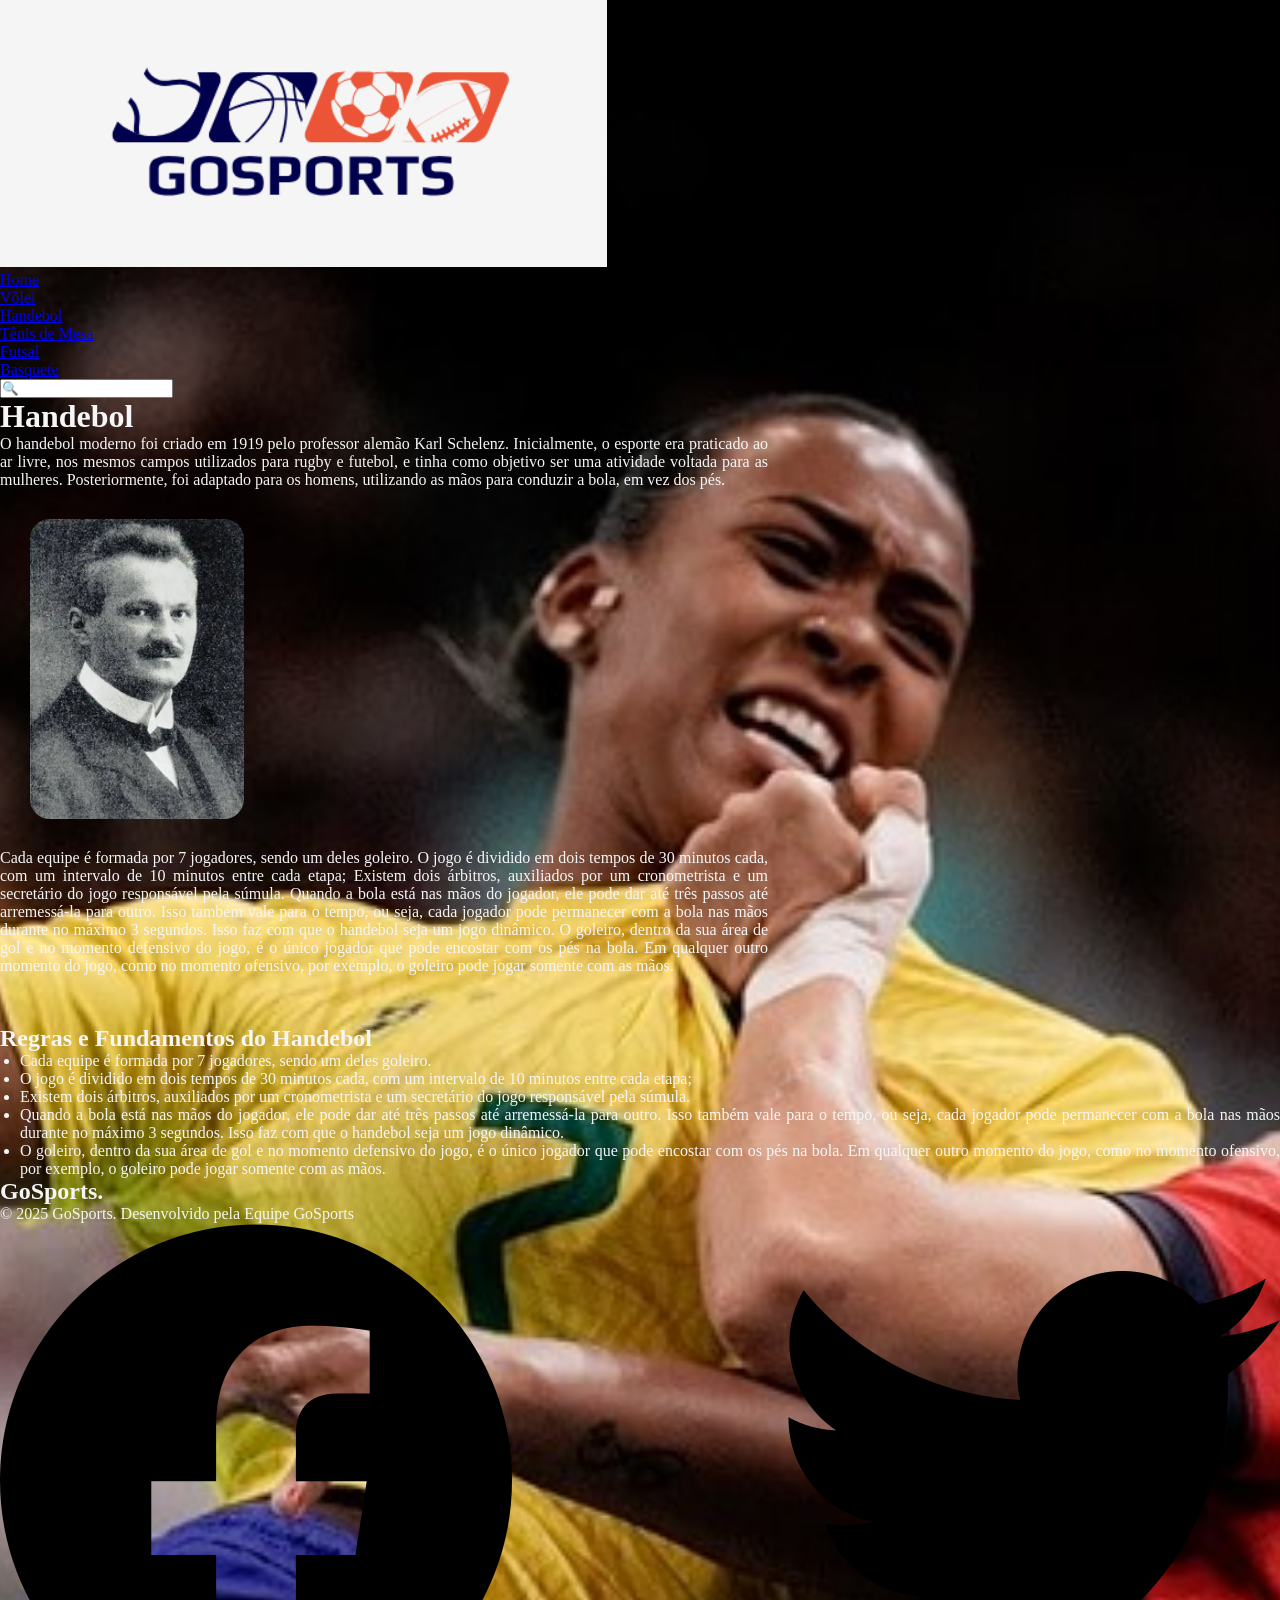
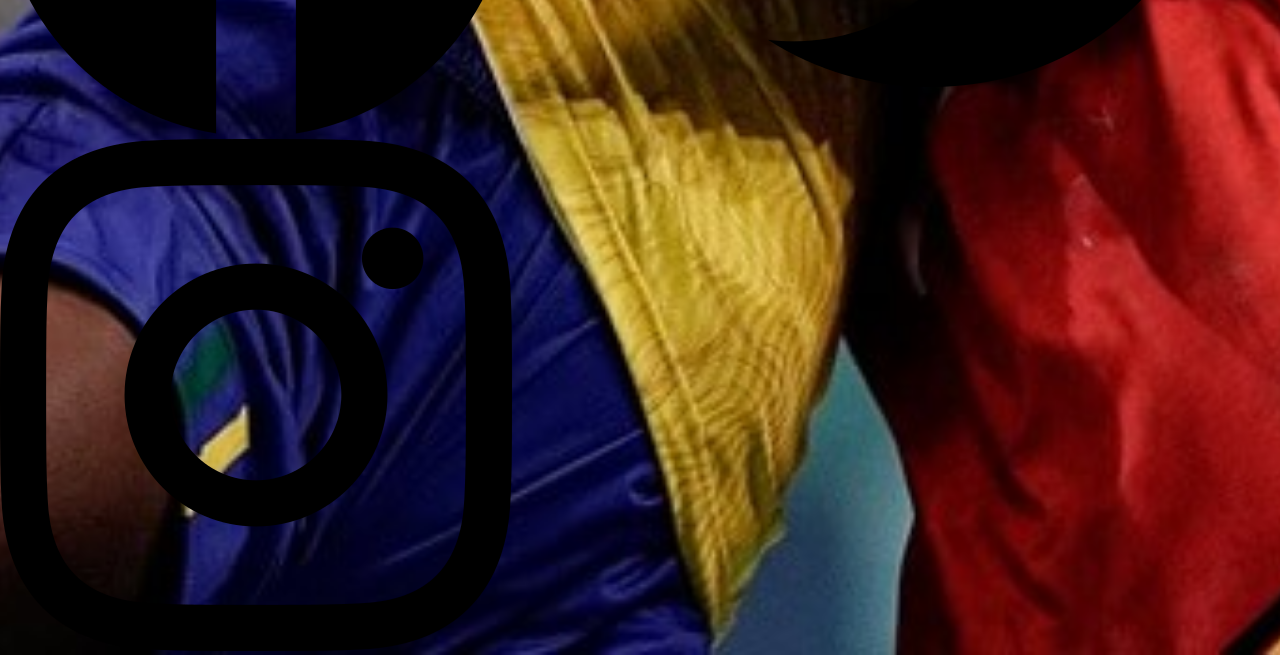
<file: index.html>
<!DOCTYPE html>
<html lang="en">
<head>
    <meta charset="UTF-8">
    <meta name="viewport" content="width=device-width, initial-scale=1.0">
    <link rel="stylesheet" href="assets/css/sltyles.css">
    <title>Projeto Final</title>
</head>
<body>
    <header> 
 <div class="logo">
      <img src="assets/css/img/Logo.png" alt="Logo GoSports">
    </div>
    <ul class="menu">
     <li><a href="#">Home</a></li>
       <li><a href="#">Vôlei</a></li>
      <li><a href="#" class="active">Handebol</a></li>
    <li><a href="#">Tênis de Mesa</a></li>
     <li><a href="#">Futsal</a></li>
       <li><a href="#">Basquete</a></li>
    
    </ul>
    <div class="search">
      <input type="text" placeholder="🔍">
        </header>
        <div class="Flitro"></div>
<div class="Hand">
            <h1>Handebol</h1>
             <p>O handebol moderno foi criado em 1919 pelo professor alemão Karl Schelenz.
                Inicialmente, o esporte era praticado ao ar livre, nos mesmos campos utilizados para
                rugby e futebol, e tinha como objetivo ser uma atividade voltada para as mulheres.
                Posteriormente, foi adaptado para os homens, utilizando as mãos para conduzir a bola, em vez dos pés.
</div>

<div class="img_hand">
    <img src="assets/css/img/imagem karl s..webp" alt="criador ">

</div>
<div class="escrita">
    <p>Cada equipe é formada por 7 jogadores, sendo um deles goleiro.
O jogo é dividido em dois tempos de 30 minutos cada, com um intervalo de 10 minutos entre cada etapa;
Existem dois árbitros, auxiliados por um cronometrista e um secretário do jogo responsável pela súmula.
Quando a bola está nas mãos do jogador, ele pode dar até três passos até arremessá-la para outro. Isso também vale para o tempo, ou seja, cada jogador pode permanecer com a bola nas mãos durante no máximo 3 segundos. Isso faz com que o handebol seja um jogo dinâmico.
O goleiro, dentro da sua área de gol e no momento defensivo do jogo, é o único jogador que pode encostar com os pés na bola. Em qualquer outro momento do jogo, como no momento ofensivo, por exemplo, o goleiro pode jogar somente com as mãos.</p>


<div class="Regras"> 
    <h2>Regras e Fundamentos do Handebol</h2>
<ul>
    <li>Cada equipe é formada por 7 jogadores, sendo um deles goleiro. </li>
    <li>O jogo é dividido em dois tempos de 30 minutos cada, com um intervalo de 10 minutos entre cada etapa;</li>
    <li>Existem dois árbitros, auxiliados por um cronometrista e um secretário do jogo responsável pela súmula.</li>
    <li>Quando a bola está nas mãos do jogador, ele pode dar até três passos até arremessá-la para outro. Isso também vale para o tempo, ou seja, cada jogador pode permanecer com a bola nas mãos durante no máximo 3 segundos. Isso faz com que o handebol seja um jogo dinâmico.</li>
    <li>O goleiro, dentro da sua área de gol e no momento defensivo do jogo, é o único jogador que pode encostar com os pés na bola. Em qualquer outro momento do jogo, como no momento ofensivo, por exemplo, o goleiro pode jogar somente com as mãos.</li>
</ul>
</div>

<footer>
  <div class="footer-top">
    <h2>GoSports<span class="dot">.</span></h2>
  </div>

  <div class="footer-bottom">
    <p>© 2025 GoSports. Desenvolvido pela Equipe GoSports</p>
    <div class="social">
      <img src="assets/css/img/facebook.png" alt="Facebook">
      <img src="assets/css/img/twitter.png" alt="Twitter">
      <img src="assets/css/img/instagram.png" alt="Instagram">
    </div>
  </div>
</footer>

</body>
</html>
</file>
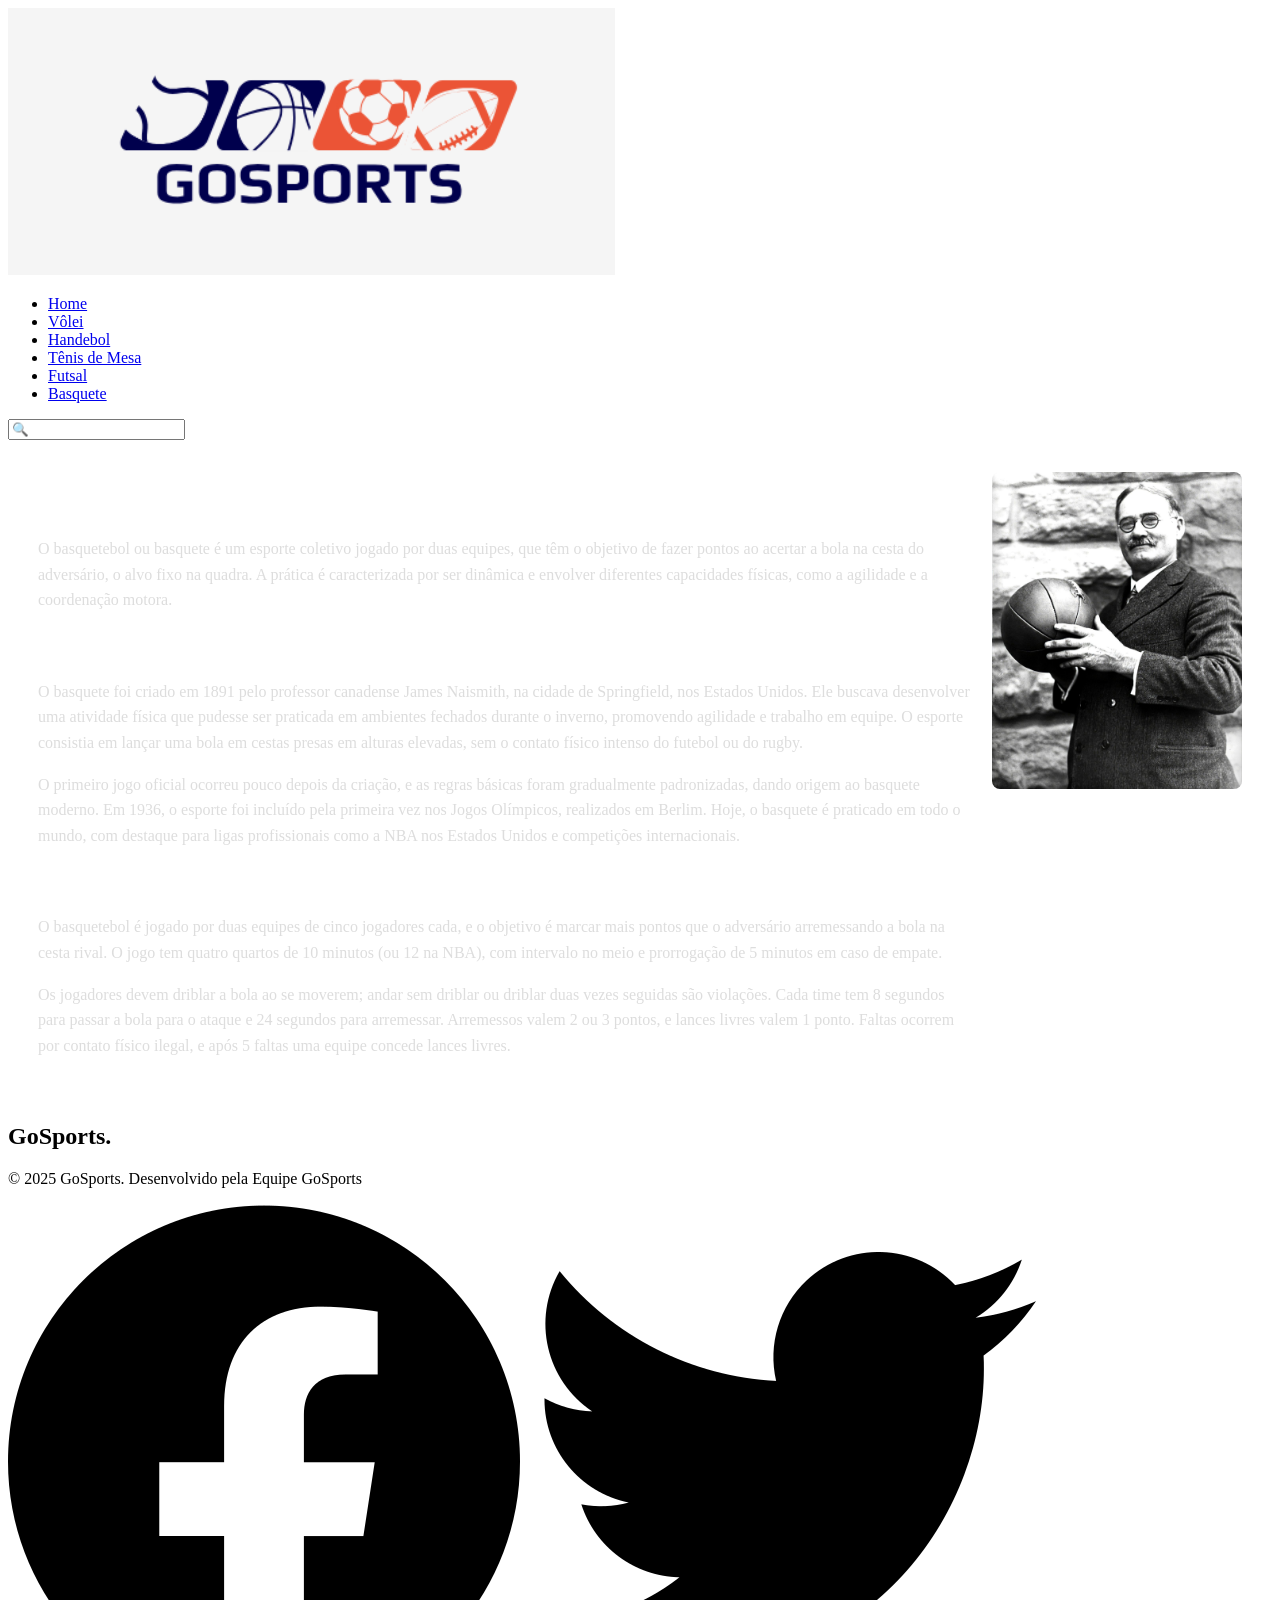
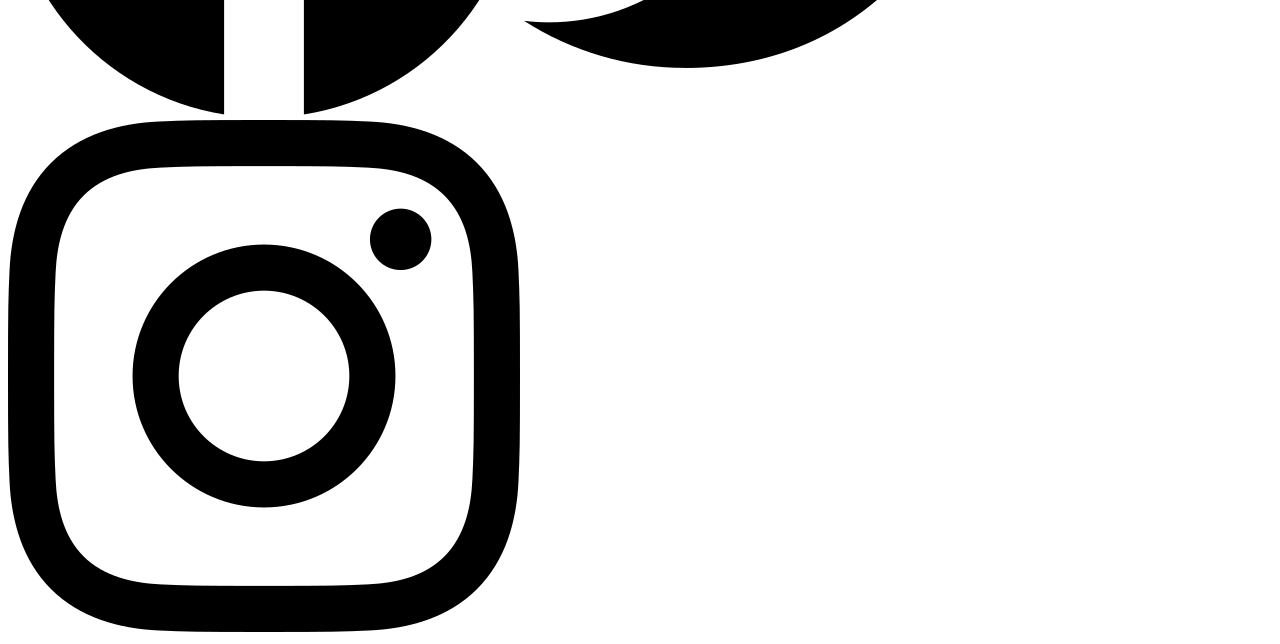
<file: basquete.html>
<!DOCTYPE html>
<html lang="pt-BR">
<head>
  <meta charset="UTF-8">
  <meta name="viewport" content="width=device-width, initial-scale=1.0">
  <title>basquete</title>
  <link rel="stylesheet" href="assets/css/basquete.css">
</head>
<body>
    <nav>
    <div class="logo">
      <img src="assets/img/Logo.png" alt="Logo">
    </div>
    <ul class="menu">
      <li><a href="#">Home</a></li>
      <li><a href="#">Vôlei</a></li>
      <li><a href="#">Handebol</a></li>
      <li><a href="#">Tênis de Mesa</a></li>
      <li><a href="#">Futsal</a></li>
      <li><a href="#" class="active">Basquete</a></li>
    </ul>
    <div class="search">
      <input type="text" placeholder="🔍">
    </div>
  </nav>

  <main>
    <div class="conteudo">
      <div class="texto">
        <h2>O que é o basquete</h2>
        <p>
          O basquetebol ou basquete é um esporte coletivo jogado por duas equipes, que têm o objetivo de fazer pontos ao acertar a bola na cesta do adversário, o alvo fixo na quadra. A prática é caracterizada por ser dinâmica e envolver diferentes capacidades físicas, como a agilidade e a coordenação motora.
        </p>

        <h2>História do esporte</h2>
        <p>
          O basquete foi criado em 1891 pelo professor canadense James Naismith, na cidade de Springfield, nos Estados Unidos. Ele buscava desenvolver uma atividade física que pudesse ser praticada em ambientes fechados durante o inverno, promovendo agilidade e trabalho em equipe. O esporte consistia em lançar uma bola em cestas presas em alturas elevadas, sem o contato físico intenso do futebol ou do rugby.
        </p>
        <p>
          O primeiro jogo oficial ocorreu pouco depois da criação, e as regras básicas foram gradualmente padronizadas, dando origem ao basquete moderno. Em 1936, o esporte foi incluído pela primeira vez nos Jogos Olímpicos, realizados em Berlim. Hoje, o basquete é praticado em todo o mundo, com destaque para ligas profissionais como a NBA nos Estados Unidos e competições internacionais.
        </p>

        <h2>Regras do basquete</h2>
        <p>
          O basquetebol é jogado por duas equipes de cinco jogadores cada, e o objetivo é marcar mais pontos que o adversário arremessando a bola na cesta rival. O jogo tem quatro quartos de 10 minutos (ou 12 na NBA), com intervalo no meio e prorrogação de 5 minutos em caso de empate.
        </p>
        <p>
          Os jogadores devem driblar a bola ao se moverem; andar sem driblar ou driblar duas vezes seguidas são violações. Cada time tem 8 segundos para passar a bola para o ataque e 24 segundos para arremessar. Arremessos valem 2 ou 3 pontos, e lances livres valem 1 ponto. Faltas ocorrem por contato físico ilegal, e após 5 faltas uma equipe concede lances livres.
        </p>
      </div>

      <div class="imagem">
        <img src="assets/img/cara do basquete.jpg" alt="criador">
      </div>
    </div>
  </main>
   <footer>
  <div class="footer-top">
    <h2>GoSports<span class="dot">.</span></h2>
  </div>

  <div class="footer-bottom">
    <p>© 2025 GoSports. Desenvolvido pela Equipe GoSports</p>
    <div class="social">
      <img src="assets/img/facebook.png" alt="Facebook">
      <img src="assets/img/twitter.png" alt="Twitter">
      <img src="assets/img/instagram.png" alt="Instagram">
    </div>
  </div>
</footer>
</body>
</html>
</file>
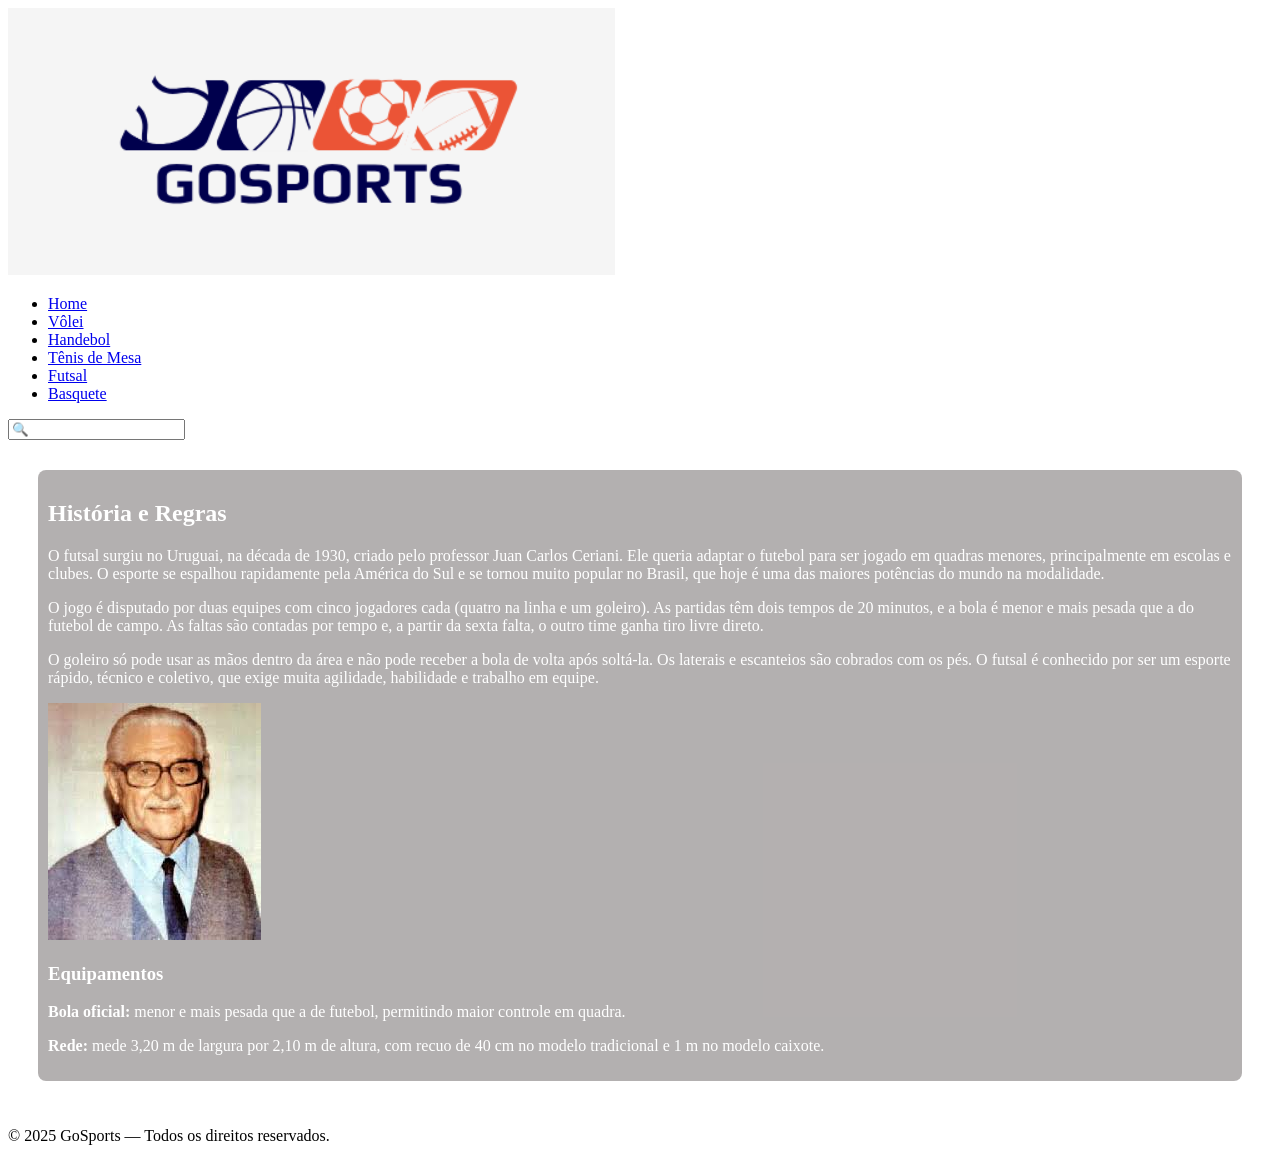
<file: futsal.html>
<!DOCTYPE html>
<html lang="pt-br">
<head>
  <meta charset="UTF-8" />
  <meta name="viewport" content="width=device-width, initial-scale=1.0" />
  <title>GoSports</title>
  <link rel="stylesheet" href="assets/css/Futsal.css" />
</head>
<body>

  <nav>
    <div class="logo">
      <img src="assets/img/Logo (2).png" alt="Logo GoSports">
    </div>
    <ul class="menu">
      <li><a href="#">Home</a></li>
       <li><a href="#">Vôlei</a></li>
    <li><a href="#">Handebol</a></li>
    <li><a href="#">Tênis de Mesa</a></li>
       <li><a href="#" class="active">Futsal</a></li>
       <li><a href="#">Basquete</a></li>
    </ul>
    <div class="search">
      <input type="text" placeholder="🔍">
    </div>
  </nav> 
  <main class="fundo">
    <section class="conteudo">
      <h2>História e Regras</h2>

      <p>
        O futsal surgiu no Uruguai, na década de 1930, criado pelo professor Juan Carlos Ceriani.
        Ele queria adaptar o futebol para ser jogado em quadras menores, principalmente em escolas e clubes.
        O esporte se espalhou rapidamente pela América do Sul e se tornou muito popular no Brasil,
        que hoje é uma das maiores potências do mundo na modalidade.
      </p>
<p>
        O jogo é disputado por duas equipes com cinco jogadores cada (quatro na linha e um goleiro).
        As partidas têm dois tempos de 20 minutos, e a bola é menor e mais pesada que a do futebol de campo.
        As faltas são contadas por tempo e, a partir da sexta falta, o outro time ganha tiro livre direto.
      </p>

      <p>
        O goleiro só pode usar as mãos dentro da área e não pode receber a bola de volta após soltá-la.
        Os laterais e escanteios são cobrados com os pés. O futsal é conhecido por ser um esporte rápido, técnico e coletivo,
        que exige muita agilidade, habilidade e trabalho em equipe.
      </p>
      <img src="assets/img/futsal.jfif" alt="Criador do Futsal" class="criador">
      <h3>Equipamentos</h3>
      <p>
        <strong>Bola oficial:</strong> menor e mais pesada que a de futebol, permitindo maior controle em quadra.
      </p>
      <p>
        <strong>Rede:</strong> mede 3,20 m de largura por 2,10 m de altura, com recuo de 40 cm no modelo tradicional e 1 m no modelo caixote.
      </p>
    </section>

    <aside>
        </aside>
  </main> 
  <footer>
        <p> © 2025 GoSports — Todos os direitos reservados.</p>
    </footer>

</body>
</html>
</file>
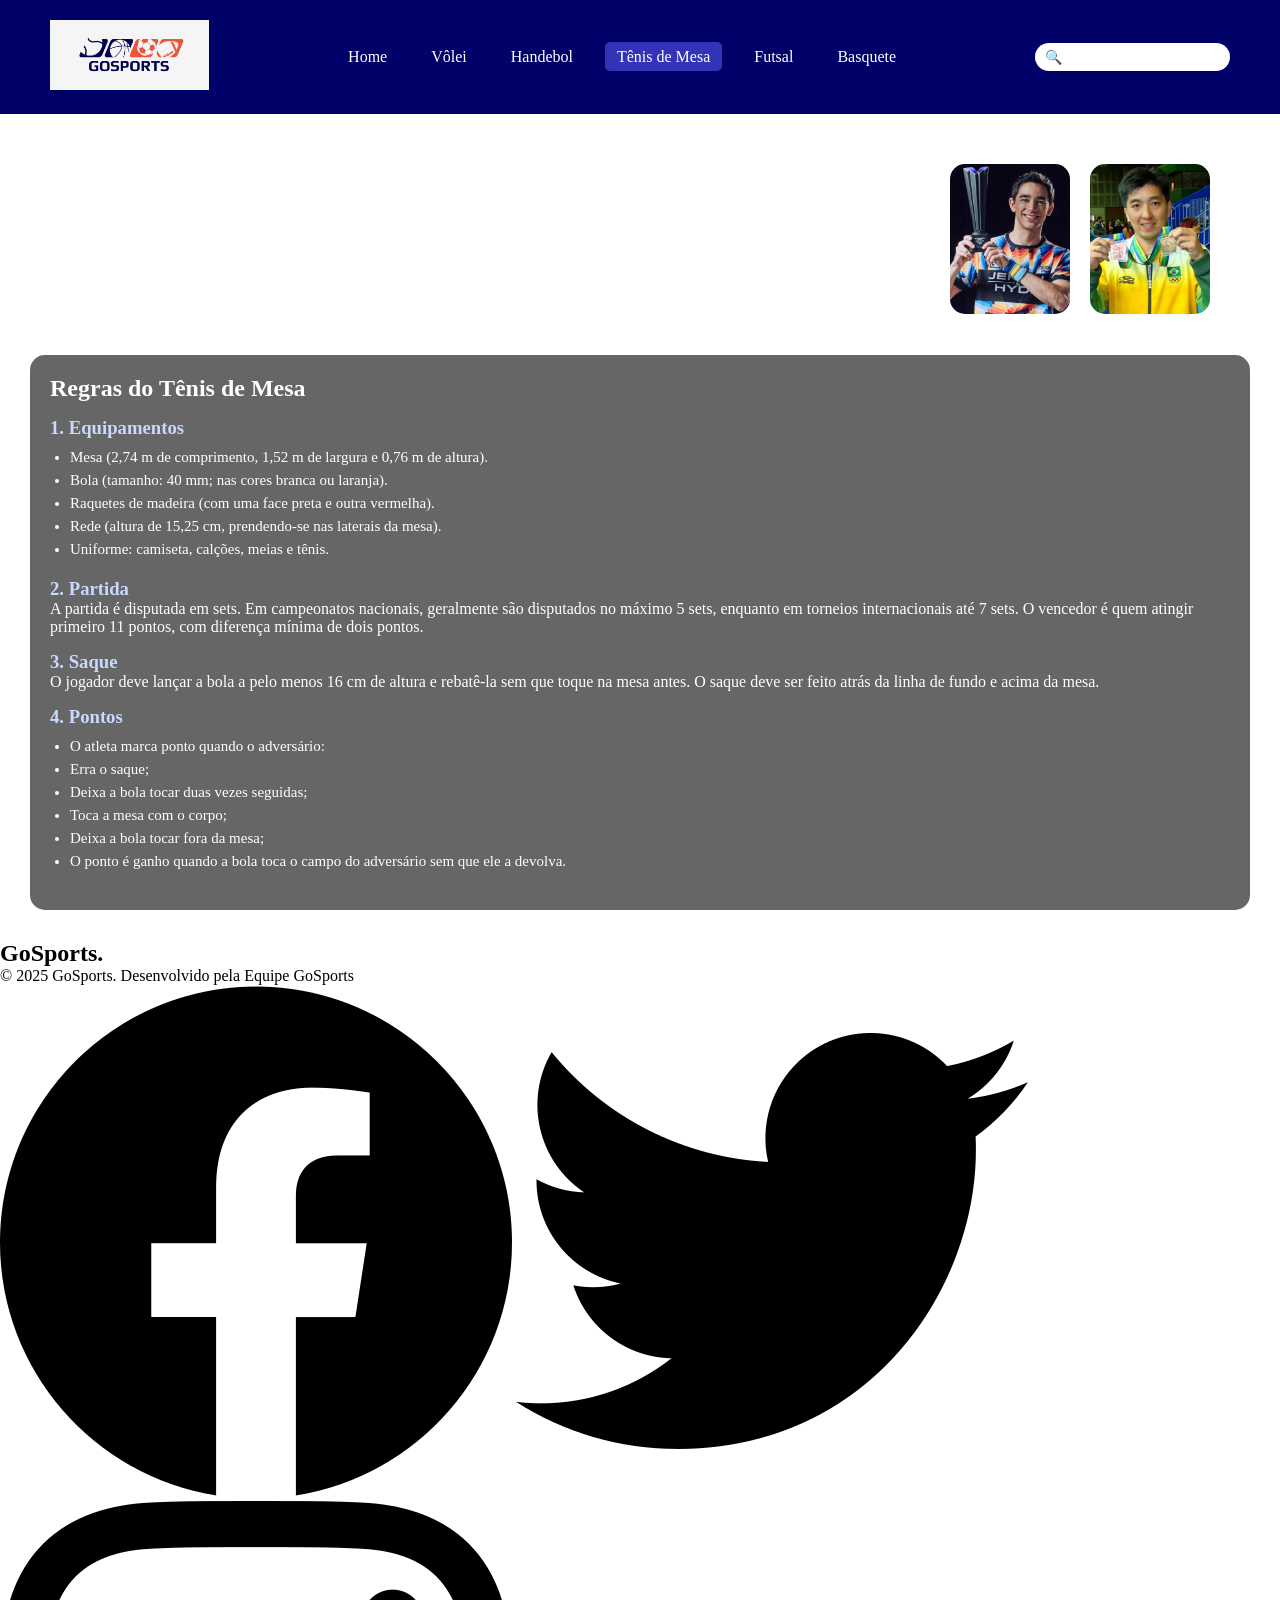
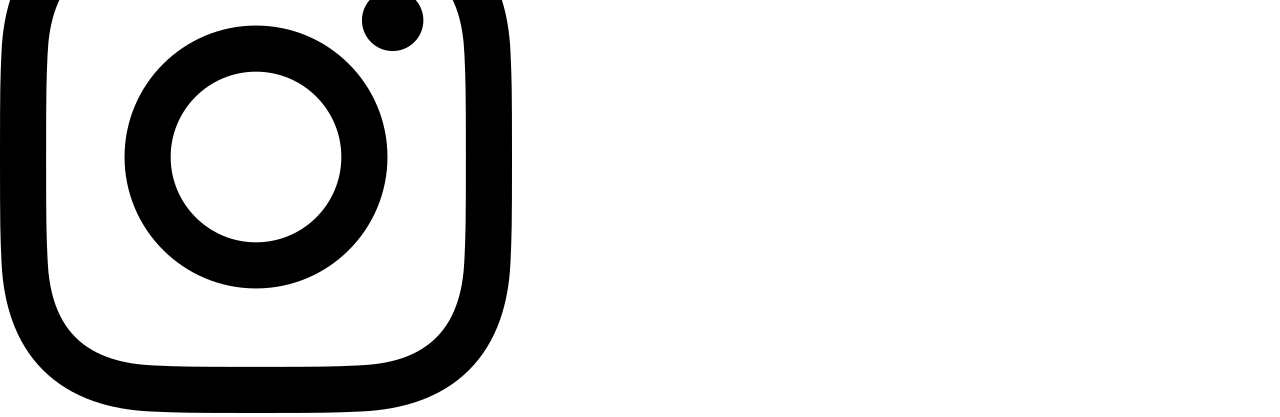
<file: TenisdeMesa.html>
<!DOCTYPE html>
<html lang="pt-br">
<head>
  <meta charset="UTF-8" />
  <meta name="viewport" content="width=device-width, initial-scale=1.0" />
  <title>GoSports</title>
  <link rel="stylesheet" href="assets/css/TenisdeMesa.css" />
</head>
<body>

  <nav>
    <div class="logo">
      <img src="assets/img/Logo.png" alt="Logo GoSports">
    </div>
    <ul class="menu">
      <li><a href="#">Home</a></li>
       <li><a href="#">Vôlei</a></li>
    <li><a href="#">Handebol</a></li>
       <li><a href="#" class="active">Tênis de Mesa</a></li>
      <li><a href="#">Futsal</a></li>
      <li><a href="#">Basquete</a></li>
</ul>
    <div class="search">
      <input type="text" placeholder="🔍">
    </div>
  </nav>
 <main>
    <section class="historia">
            <div class="his1">
            <h1>História do Tênis de Mesa</h1>
            <p>
                O tênis de mesa surgiu na Inglaterra no final do século XIX, inicialmente chamado de ping-pong.
                Com o tempo, ganhou equipamentos próprios e, em 1926, foi criada a Federação Internacional de Tênis de Mesa (ITTF).
                O esporte se popularizou no leste europeu e, a partir dos anos 1950, passou a ser dominado por países asiáticos
                como Japão e China. Rápido e dinâmico, o jogo teve mudanças para melhorar a jogabilidade: em 1988 tornou-se olímpico
                e em 2001 a bola aumentou de 38 mm para 40 mm e os sets passaram a 11 pontos.
                No Brasil, o esporte é popular em clubes e escolas, com destaque para atletas como Hugo Hoyama e Hugo Calderano.
            </p>
            </div>
            <div class="imagens-jogadores">
                <div class="jog1">
                <img src="assets/img/Hugo Calderano.jpg" alt="Jogador 1"></div>
                <div class="jog2">
                <img src="assets/img/hugo Hoyama.jpeg" alt="Jogador 2"></div>
            </div>
        </section>
        <section class="regras">
            <h2>Regras do Tênis de Mesa</h2>

            <h3>1. Equipamentos</h3>
            <ul>
                <li>Mesa (2,74 m de comprimento, 1,52 m de largura e 0,76 m de altura).</li>
                <li>Bola (tamanho: 40 mm; nas cores branca ou laranja).</li>
                <li>Raquetes de madeira (com uma face preta e outra vermelha).</li>
                <li>Rede (altura de 15,25 cm, prendendo-se nas laterais da mesa).</li>
                <li>Uniforme: camiseta, calções, meias e tênis.</li>
            </ul>
<h3>2. Partida</h3>
            <p>
                A partida é disputada em sets. Em campeonatos nacionais, geralmente são disputados no máximo 5 sets, enquanto em torneios internacionais até 7 sets.
                O vencedor é quem atingir primeiro 11 pontos, com diferença mínima de dois pontos.
            </p>
<h3>3. Saque</h3>
            <p>
                O jogador deve lançar a bola a pelo menos 16 cm de altura e rebatê-la sem que toque na mesa antes.
                O saque deve ser feito atrás da linha de fundo e acima da mesa.
            </p>
            <h3>4. Pontos</h3>
            <ul>
                <li>O atleta marca ponto quando o adversário:</li>
                <li>Erra o saque;</li>
                <li>Deixa a bola tocar duas vezes seguidas;</li>
                <li>Toca a mesa com o corpo;</li>
                <li>Deixa a bola tocar fora da mesa;</li>
                <li>O ponto é ganho quando a bola toca o campo do adversário sem que ele a devolva.</li>
            </ul>
        </section>
        </main>
    <footer>
  <div class="footer-top">
    <h2>GoSports<span class="dot">.</span></h2>
  </div>

  <div class="footer-bottom">
    <p>© 2025 GoSports. Desenvolvido pela Equipe GoSports</p>
    <div class="social">
      <img src="assets/css/img/facebook.png" alt="Facebook">
      <img src="assets/css/img/twitter.png" alt="Twitter">
      <img src="assets/css/img/instagram.png" alt="Instagram">
    </div>
  </div>
</footer>
</file>
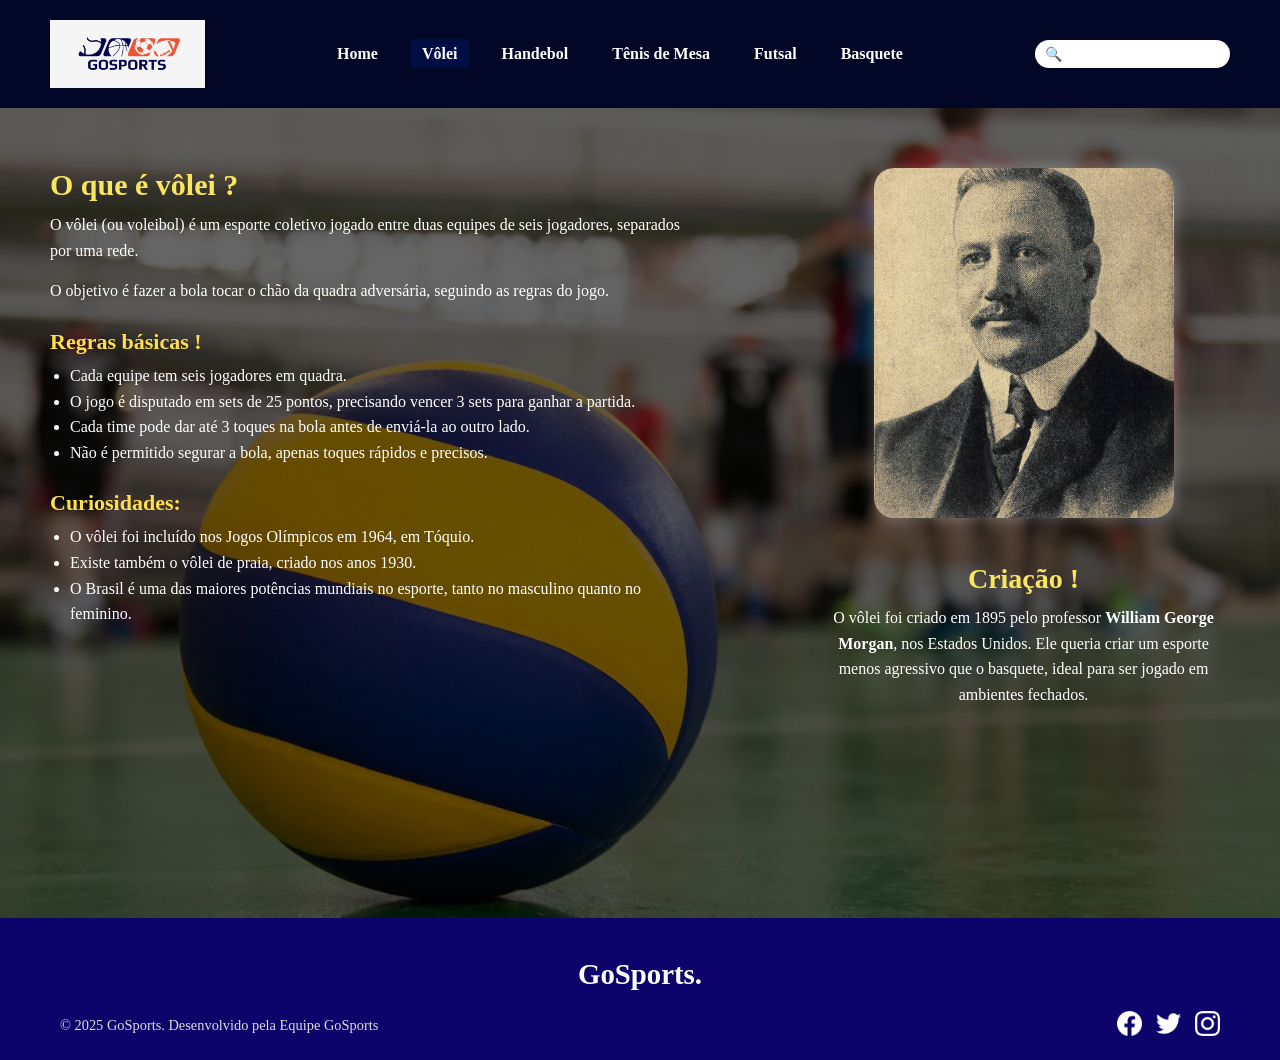
<file: volei.html>
<!DOCTYPE html>
<html lang="pt-BR">
<head>
    <meta charset="UTF-8">
    <meta name="viewport" content="width=device-width, initial-scale=1.0">
    <title>Vôlei - GoSports</title>
  <link rel="stylesheet" href="assets/css/global.css">
  <link rel="stylesheet" href="assets/css/volei.css">
</head>

<body>
  <header>
    <div class="logo">
      <img src="assets/css/img/Logo.png" alt="Logo GoSports">
    </div>
    <ul class="menu">
    <li><a href="#">Home</a></li>
    
       <li><a href="#" class="active">Vôlei</a></li>
<li><a href="#">Handebol</a></li>

      <li><a href="#">Tênis de Mesa</a></li>
      <li><a href="#">Futsal</a></li>
      <li><a href="#">Basquete</a></li>
    </ul>
    <div class="search">
      <input type="text" placeholder="🔍">
    </div>
  </header>

  <main>
    <section class="banner">
      <img src="assets/css/img/Vôlei.jpg" alt="Quadra de vôlei">
      <div class="sombra"></div>

      <div class="conteudo-banner">
        <div class="texto">
          <h2>O que é vôlei ?</h2>
          <p>O vôlei (ou voleibol) é um esporte coletivo jogado entre duas equipes de seis jogadores, separados por uma
            rede.
          <p>O objetivo é fazer a bola tocar o chão da quadra adversária, seguindo as regras do jogo.
          </p>
          <h3>Regras básicas !</h3>
          <ul>
            <li>Cada equipe tem seis jogadores em quadra.</li>
            <li>O jogo é disputado em sets de 25 pontos, precisando vencer 3 sets para ganhar a partida.</li>
            <li>Cada time pode dar até 3 toques na bola antes de enviá-la ao outro lado.</li>
            <li>Não é permitido segurar a bola, apenas toques rápidos e precisos.</li>
          </ul>

          <h3>Curiosidades:</h3>
          <ul>
            <li>O vôlei foi incluído nos Jogos Olímpicos em 1964, em Tóquio.</li>
            <li>Existe também o vôlei de praia, criado nos anos 1930.</li>
            <li>O Brasil é uma das maiores potências mundiais no esporte, tanto no masculino quanto no feminino.</li>
          </ul>
        </div>

        <div class="criacao">
          <img src="assets/css/img/William_G._Morgan.jpg" alt="William George Morgan">
          <div class="texto-criacao">
            <h2>Criação !</h2>
            <p>O vôlei foi criado em 1895 pelo professor <strong>William George Morgan</strong>, nos Estados Unidos. Ele
              queria criar um esporte menos agressivo que o basquete, ideal para ser jogado em ambientes fechados.</p>
          </div>
        </div>
      </div>
    </section>
  </main>

<footer>
  <div class="footer-top">
    <h2>GoSports<span class="dot">.</span></h2>
  </div>

  <div class="footer-bottom">
    <p>© 2025 GoSports. Desenvolvido pela Equipe GoSports</p>
    <div class="social">
      <img src="assets/css/img/facebook.png" alt="Facebook">
      <img src="assets/css/img/twitter.png" alt="Twitter">
      <img src="assets/css/img/instagram.png" alt="Instagram">
    </div>
  </div>
</footer>
</body>

</html>
</file>
<file: assets/css/sltyles.css>
*{
    margin: 0;
    padding: 0;
}

body{
    background-image: url(img/regras-handebol.jpg);
     background-size: cover;
    background-repeat: no-repeat;
    background-position: center;
 }

.Hand p {
    width: 60%;
}

 .Hand{
    color: rgb(246, 246, 246);
    text-align:justify;
 }
 .img_hand{
    height: 300px;
    display: flex;;
    justify-content:flex-start;
    padding: 30px;
 }

 .img_hand img{
    border-radius: 20px;
 }

.escrita{
    color: rgb(246, 246, 246);
        text-align:justify;
  }
  .escrita p{
    width: 60%;
  }

  .Regras{
    content: rgb(255, 255, 255);
 text-align: justify;
  }

  .Regras h2{
    padding-top: 50px;
  }
  .Regras ul{
    list-style: disc;
    margin-left: 20px;

}

  .img_fundo{
    height: 100vh;
    display: flex;
    align-items: center;
    justify-content: center;
}

@media (max-width: 768px) {
  .header {
    flex-direction: column;
    align-items: center;
    padding:15px;
  }

  .menu {
    flex-direction: column;
    gap: 10px;
  }

  .logo img{
    width: 90%;
  }

  .img_hand img {
    max-width: 90%;
  }

  .escrita {
    padding: 20px;
    font-size: 0.95%;
  }
  footer{
    font-size: 0.9%;
    padding: 10px;
  }
}
</file>
<file: assets/css/basquete.css>
main {
  padding: 30px;
  background-image: url(https://admin.cnnbrasil.com.br/wp-content/uploads/sites/12/2024/07/Pre_Olimpico_de-_Basquete-Masculino_Brasil_vence_Filipinas_vai_a_final_e_fica_a_um_jogo_de_Paris-e1720273472112.jpg?w=886);
  background-size: cover;
}

.conteudo {
  display: flex;
  flex-wrap: wrap;
  justify-content: space-between;
  gap: 20px;
}

.texto {
  flex: 1 1 600px;
  min-width: 300px;
}

.texto h2 {
  font-size: 26px;
  margin-top: 20px;
  margin-bottom: 10px;
  color: #fff;
}

.texto p {
  line-height: 1.6;
  margin-bottom: 15px;
  color: #ddd;
  font-size: 16px;
}

.imagem {
  flex: 0 0 250px;
  display: flex;
  justify-content: center;
  align-items: flex-start;
}

.imagem img {
  width: 100%;
  max-width: 250px;
  border-radius: 10px;
  border: 2px solid white;
}

@media (max-width: 992px) {
  nav {
    flex-direction: column;
    align-items: center;
    text-align: center;
    padding: 15px 20px;
  }

  .menu {
    flex-direction: column;
    align-items: center;
    gap: 10px;
  }

  .search {
    margin-top: 10px;
  }

  .conteudo {
    flex-direction: column;
    align-items: center;
    text-align: center;
  }

  .imagem {
    order: -1;
    margin-bottom: 20px;
  }

  .texto h2 {
    font-size: 22px;
  }

  .texto p {
    font-size: 15px;
  }

  .imagem img {
    max-width: 200px;
  }
}

@media (max-width: 480px) {
  nav {
    padding: 10px 15px;
  }

  .logo img {
    height: 55px;
  }

  .menu {
    gap: 8px;
  }

  .menu li a {
    font-size: 14px;
    padding: 5px 10px;
  }

  .search input {
    width: 100%;
    font-size: 13px;
  }
}
</file>
<file: assets/css/Futsal.css>
.titulo-header {
    background-color: #084105;
    color: #115f08;
    padding: 8px 15px;
    border-radius: 10px;
} 
main {
    background-image: url('https://static.mundoeducacao.uol.com.br/mundoeducacao/2022/10/falcao-futsal.jpg');
    background-size: cover;
    background-position: center;
    color: white;
    padding: 30px;
}
.historia h1, .regras h2 {
    color: white;
}

.historia p {
    max-width: 800px;
    font-size: 16px;
    line-height: 1.6;
}
.imagens-jogadores {
    display: flex;
    gap: 20px;
    margin-top: 20px;
}

.imagens-jogadores img {
    width: 120px;
    height: 150px;
    border-radius: 15px;
    object-fit: cover;
}
.regras {
    margin-top: 30px;
    background-color: rgba(0, 0, 0, 0.6);
    padding: 20px;
    border-radius: 15px;
}

.regras h3 {
    margin-top: 15px;
    color: #6add43;
}

.regras ul {
    margin: 10px 0 20px 20px;
}

.regras li {
    margin-bottom: 6px;
    font-size: 15px;
}
.conteudo {
    background-color: rgba(105, 98, 98, 0.5);
    padding: 10px;
    border-radius: 8px;
}
</file>
<file: assets/css/TenisdeMesa.css>
* {
  margin: 0;
  padding: 0;
  box-sizing: border-box;
}

nav {
  background-color: #000069;
  padding: 20px 50px;
  display: flex;
  align-items: center;
  justify-content: space-between;
  flex-wrap: wrap;
}

.logo img {
  height: 70px;
}

.menu {
  list-style: none;
  display: flex;
  gap: 20px;
}

.menu li a {
  color: rgb(255, 255, 255);
  text-decoration: none;
  padding: 6px 12px;
  border-radius: 5px;
  transition: background-color 0.3s;
}

.menu li a:hover,
.menu li a.active {
  background-color: #3333b7;
}

.search input {
  padding: 6px 10px;
  border: none;
  border-radius: 15px;
  font-size: 14px;
  outline: none;
}
.titulo-header {
    background-color: #b5c9f2;
    color: #0c2c6d;
    padding: 8px 15px;
    border-radius: 10px;
}
main {
    background-image: url('https://vollo.vtexassets.com/arquivos/ids/163288/VT710R-Conjunto-Tenis-de-Mesa-Vollo-Exemplo-Uso-02-1200px--1-.jpg.jpg?v=638842147036600000');
    background-size: cover;
    background-position: center;
    color: white;
    padding: 30px;
}
.historia {
    display: flex;
    justify-content: space-around;
}
.historia h1, .regras h2 {
    color: white;
}

.historia p {
    max-width: 800px;
    font-size: 16px;
    line-height: 1.6;
}
.imagens-jogadores {
    display: flex;
    gap: 20px;
    margin-top: 20px;
}

.imagens-jogadores img {
    width: 120px;
    height: 150px;
    border-radius: 15px;
    object-fit: cover;
}
.regras {
    margin-top: 30px;
    background-color: rgba(0, 0, 0, 0.6);
    padding: 20px;
    border-radius: 15px;
}

.regras h3 {
    margin-top: 15px;
    color: #c8d8ff;
}

.regras ul {
    margin: 10px 0 20px 20px;
}

.regras li {
    margin-bottom: 6px;
    font-size: 15px;
}
@media (max-width: 900px) {
  nav {
    flex-wrap: wrap;
    justify-content: center;
    text-align: center;
    padding: 15px;
  }

  .logo img {
    width: 80px;
  }

  .menu {
    gap: 10px;
    justify-content: center;
  }

  .menu li a {
    font-size: 15px;
  }

  main {
    padding: 25px;
  }

  .historia {
    flex-direction: column;
    align-items: center;
    text-align: center;
  }

  .historia p {
    max-width: 90%;
    font-size: 15px;
  }

  .imagens-jogadores img {
    width: 130px;
    height: 160px;
  }

  .regras {
    font-size: 15px;
  }
}

/* --- CELULARES --- */
@media (max-width: 600px) {
  nav {
    flex-direction: column;
    align-items: center;
    text-align: center;
    gap: 10px;
  }

  .menu {
    flex-direction: column;
    gap: 8px;
  }

  .search input {
    width: 150px;
  }

  .historia h1 {
    font-size: 22px;
  }

  .historia p {
    font-size: 14px;
    max-width: 95%;
    text-align: justify;
  }

  .imagens-jogadores img {
    width: 110px;
    height: 130px;
  }

  .regras {
    padding: 15px;
    font-size: 14px;
  }

  .footer-top,
  .footer-bottom {
    flex-direction: column;
    text-align: center;
    gap: 10px;
  }

  .social img {
    width: 22px;
  }
}
</file>
<file: assets/css/global.css>
* {
  margin: 0;
  padding: 0;
  box-sizing: border-box;
  /* font-family: "Poppins", Arial, sans-serif; */
}

body {
  background-color: #f0f2f5;
  color: #222;
}

header {
  background-color: #f9e65c;
  display: flex;
  justify-content: space-between;
  align-items: center;
  padding: 15px 40px;
  box-shadow: 0 2px 8px rgba(0,0,0,0.1);
}

.logo {
  display: flex;
  align-items: center;
  gap: 10px;
}

.logo img {
  width: 155px;
  height: auto;
}

.logo h1 {
  color: #002b7f;
  font-size: 22px;
  font-weight: 700;
}

header {
  background-color: #030727;
  padding: 20px 50px;
  display: flex;
  align-items: center;
  justify-content: space-between;
  flex-wrap: wrap;
}

.menu {
  list-style: none;
  display: flex;
  gap: 20px;
}

.menu li a {
  color: rgb(255, 255, 255);
  text-decoration: none;
  padding: 6px 12px;
  border-radius: 5px;
  transition: background-color 0.3s;
  font-weight: 600;
}

.menu li a:hover,
.menu li a.active {
  background-color: #010e44;
}

.search input {
  padding: 6px 10px;
  border: none;
  border-radius: 15px;
  font-size: 14px;
  outline: none;
}

footer {
  background-color: #0c036b;
  color: #fff;
  padding: 40px 60px 20px;
  box-shadow: 0 -5px 20px rgba(0,0,0,0.2);
  text-align: center;
}

.footer-top h2 {
  font-size: 1.8rem;
  font-weight: 700;
  margin-bottom: 10px;
}

.footer-bottom {
  display: flex;
  justify-content: space-between;
  align-items: center;
  flex-wrap: wrap;
  margin-top: 20px;
}

.footer-bottom p {
  color: #dcdcdc;
  font-size: 0.9rem;
}

.social img {
  width: 25px;
  margin-left: 10px;
  filter: brightness(0) invert(1);
  transition: transform 0.3s;
}
</file>
<file: assets/css/volei.css>
a {
  text-decoration: none;
  color: #ffe100;
  padding: 8px 16px;
  border-radius: 20px;
  font-weight: 600;
  transition: all 0.3s ease;
}

a:hover {
  background-color: #efb73f;
}

.ativo {
  background-color: #f0ed48;
  color: #000;
}

.banner {
  position: relative;
  width: 100%;
  overflow: hidden;
}

.banner img {
  width: 100%;
  height: 90vh;
  object-fit: cover;
  display: block;
}

.sombra {
  position: absolute;
  inset: 0;
  background: rgba(0, 0, 0, 0.6);
}

.conteudo-banner {
  position: absolute;
  top: 0;
  left: 0;
  z-index: 2;
  width: 100%;
  height: 100%;
  display: flex;
  justify-content: space-between;
  align-items: flex-start;
  padding: 60px 50px;
  flex-wrap: wrap;
  color: white;
}

.texto {
  max-width: 55%;
}

.texto h2 {
  font-size: 30px;
  margin-bottom: 10px;
  color: #f9e65c;
}

.texto h3 {
  font-size: 22px;
  margin-top: 25px;
  margin-bottom: 8px;
  color: #ffdf4d;
}

.texto p, .texto ul {
  font-size: 16px;
  margin-bottom: 15px;
  line-height: 1.6;
}

.texto ul {
  margin-left: 20px;
  list-style: disc;
}

.criacao {
  max-width: 35%;
  text-align: center;
  display: flex;
  flex-direction: column;
  align-items: center;
}

.criacao img {
  width: 300px;
  height: 350px;
  border-radius: 20px;
  margin-bottom: 45px;
  box-shadow: 0 0 15px rgba(255,255,255,0.3);
}

.texto-criacao h2 {
  font-size: 28px;
  color: #f9e65c;
  margin-bottom: 10px;
}

.texto-criacao p {
  font-size: 16px;
  line-height: 1.6;
}

/* responsividades */
@media (max-width: 1024px) {
  header{
    flex-direction: column;
    align-items: center;
    padding:15px;
  }
  .logo img{
height: 60px;
  }
  .menu{
    flex-wrap: wrap;
    justify-content: center;
    gap: 10px;
    flex-direction: column;
    align-items: center;
  }
  .menu li a {
    font-size: 14px;
  }

  .seaech input {
    width: 120px;
  }
  .banner img {
    width: 100%;
    height: auto;
    max-height: 300px;
    object-fit: cover;
  }
   .conteudo-banner {
    flex-direction: column;
    align-items: center;
    text-align: center;
  }
  .texto h2, .texto h3 {
    font-size: 18px;
  }

 .texto p, .texto ul li {
    font-size: 15px;
  }
   .criacao {
    flex-direction: column;
    align-items: center;
    text-align: center;
  }

  .criacao img {
    width: 80%;
    margin-bottom: 10px;
  }

  .texto-criacao h2 {
    font-size: 18px;
  }

  .texto-criacao p {
    font-size: 14px;
  }
  footer {
    text-align: center;
    padding: 15px;
  }

  footer .footer-top h2 {
    font-size: 22px;
  }

  footer .footer-bottom p {
    font-size: 13px;
  }

  .social img {
    width: 20px;
    margin: 0 5px;
  }
}
</file>
